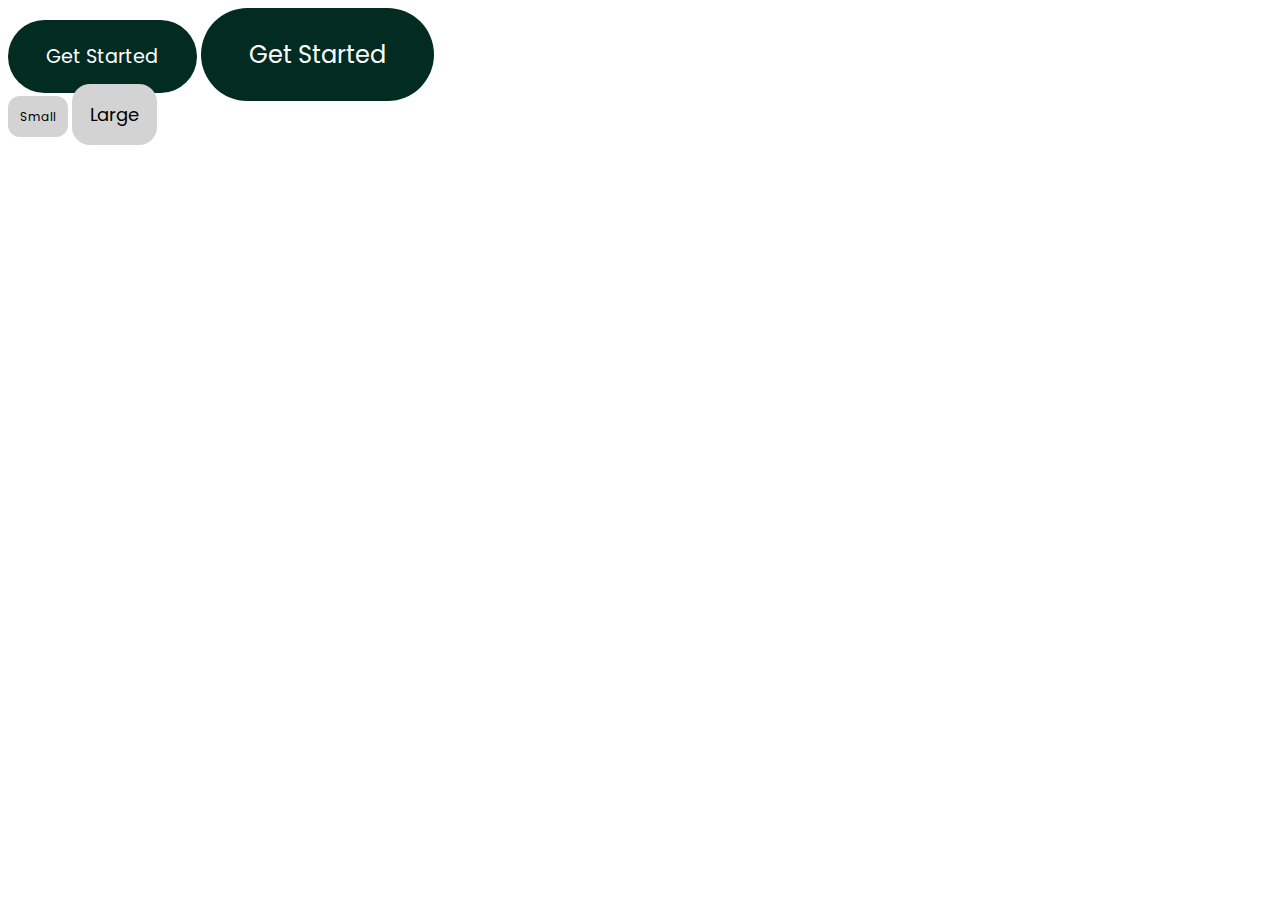
<file: relative.html>
<!DOCTYPE html>
<html lang="en">
  <head>
    <meta charset="UTF-8" />
    <meta name="viewport" content="width=device-width, initial-scale=1.0" />
    <title>Document</title>
    <style>
      @import url("https://fonts.googleapis.com/css2?family=Poppins:ital,wght@0,100;0,200;0,300;0,400;0,500;0,600;0,700;0,800;0,900;1,100;1,200;1,300;1,400;1,500;1,600;1,700;1,800;1,900&display=swap");

      html {
        font-size: 1em;
      }
      body {
        font-family: "Poppins", sans-serif;
      }
      .btn {
        font-size: 1.2em;
        color: #fff;
        padding: 1.2em 2em;
        text-decoration: none;
        border-radius: 3em;
        background-color: #022c22;
        color: #fff;
      }
      .btn-primary {
      }

      .btn-hero {
        display: inline-block;
        font-size: 1.5em;
      }

      .box {
        padding: 1em;
        border-radius: 1em;
        background-color: lightgray;
      }
      .box-small {
        font-size: 12px;
      }
      .box-large {
        font-size: 18px;
      }
    </style>
  </head>
  <body>
    <div class="btn-container">
      <a href="#" class="btn btn-primary">Get Started</a>
      <a href="#" class="btn btn-hero">Get Started</a>
    </div>

    <span class="box box-small">Small</span>
    <span class="box box-large">Large</span>
  </body>
</html>
</file>
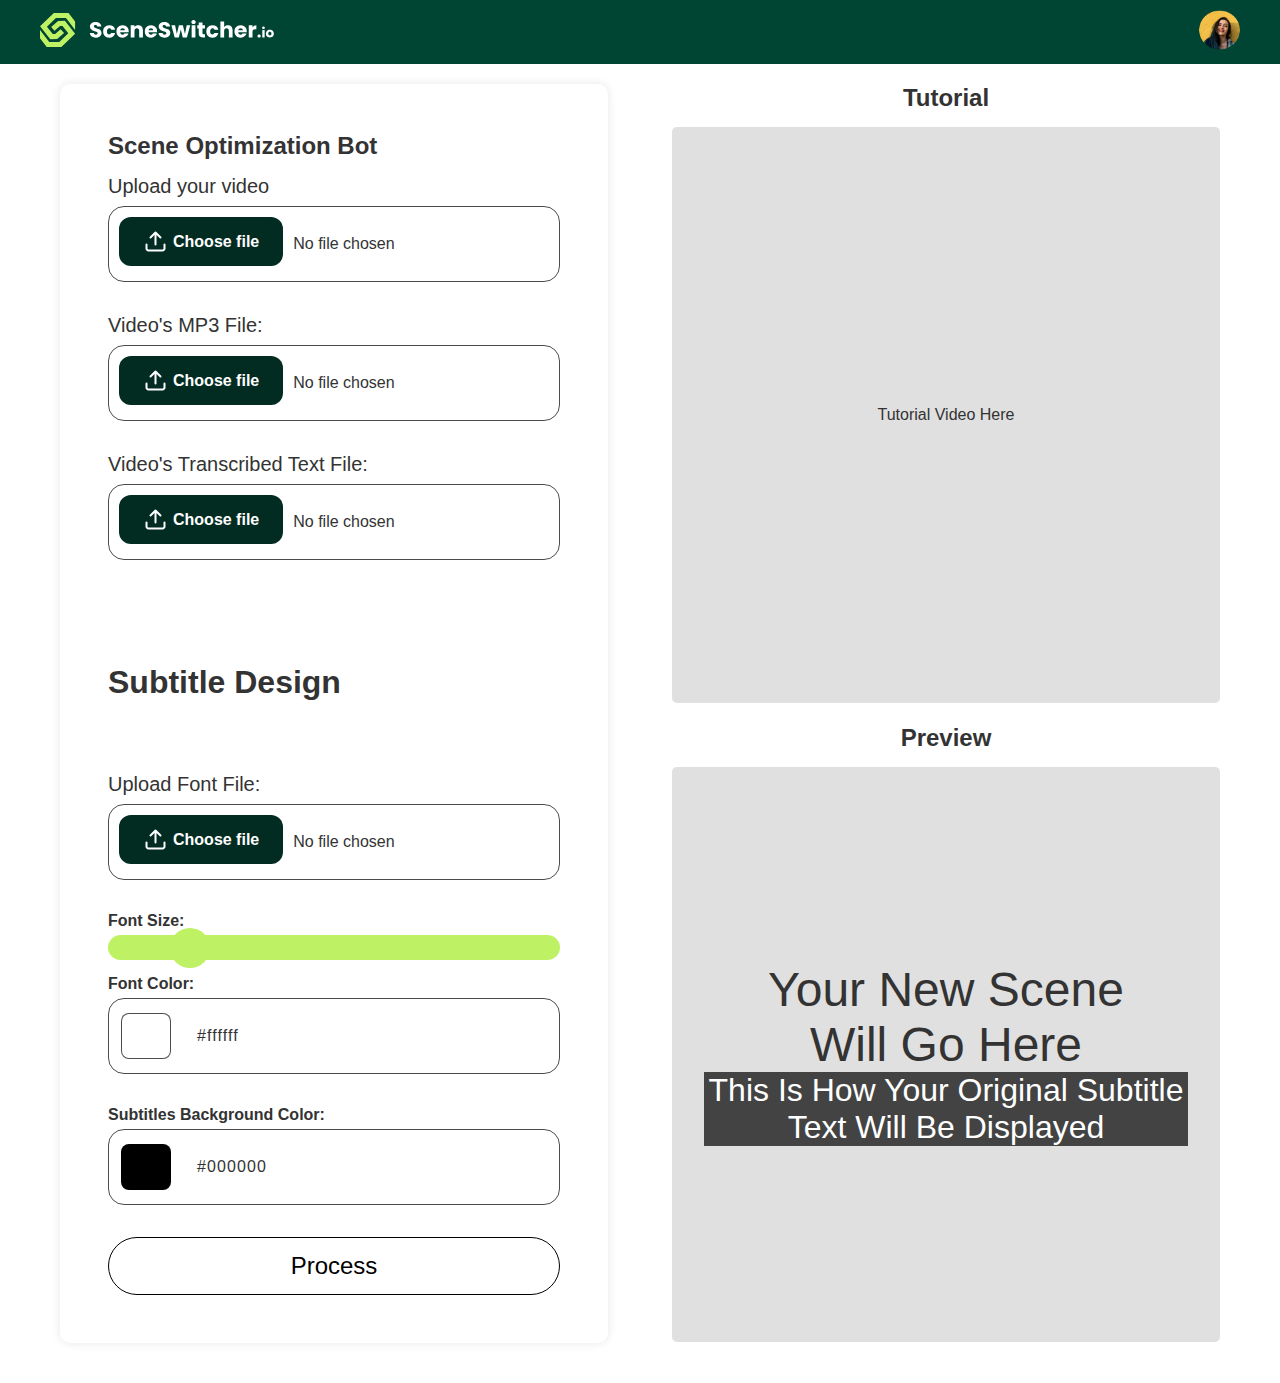
<file: upload.html>
<!DOCTYPE html>
<html lang="en">
  <head>
    <meta charset="UTF-8" />
    <meta name="viewport" content="width=device-width, initial-scale=1.0" />
    <title>Scene Optimization Bot</title>
    <link rel="stylesheet" href="./css/update.css" />
  </head>
  <body>
    <header>
      <div class="container header">
        <div class="logo">
          <img src="./assets/images/logo.svg" alt="logo" srcset="" />
        </div>
        <div class="user-icon">
          <img src="./assets/images/Avatar.png" alt="user avatar" />
        </div>
      </div>
    </header>

    <main>
      <div class="container main">
        <section class="upload-section">
          <h2>Scene Optimization Bot</h2>

          <form>
            <!-- file input container -->
            <div class="form-container">
              <span class="label">Upload your video</span>
              <div class="form-group">
                <label for="video-upload"
                  ><svg
                    width="25"
                    height="25"
                    viewBox="0 0 25 25"
                    fill="none"
                    xmlns="http://www.w3.org/2000/svg"
                  >
                    <path
                      d="M21.5 15.5V19.5C21.5 20.0304 21.2893 20.5391 20.9142 20.9142C20.5391 21.2893 20.0304 21.5 19.5 21.5H5.5C4.96957 21.5 4.46086 21.2893 4.08579 20.9142C3.71071 20.5391 3.5 20.0304 3.5 19.5V15.5M17.5 8.5L12.5 3.5M12.5 3.5L7.5 8.5M12.5 3.5V15.5"
                      stroke="white"
                      stroke-width="2"
                      stroke-linecap="round"
                      stroke-linejoin="round"
                    />
                  </svg>
                  Choose file</label
                >
                <input type="file" id="video-upload" name="video-upload" />
                <span>No file chosen</span>
              </div>
            </div>
            <!-- end of file input container -->

            <!-- file input container -->
            <div class="form-container">
              <span class="label">Video's MP3 File:</span>
              <div class="form-group">
                <label for="mp3-upload"
                  ><svg
                    width="25"
                    height="25"
                    viewBox="0 0 25 25"
                    fill="none"
                    xmlns="http://www.w3.org/2000/svg"
                  >
                    <path
                      d="M21.5 15.5V19.5C21.5 20.0304 21.2893 20.5391 20.9142 20.9142C20.5391 21.2893 20.0304 21.5 19.5 21.5H5.5C4.96957 21.5 4.46086 21.2893 4.08579 20.9142C3.71071 20.5391 3.5 20.0304 3.5 19.5V15.5M17.5 8.5L12.5 3.5M12.5 3.5L7.5 8.5M12.5 3.5V15.5"
                      stroke="white"
                      stroke-width="2"
                      stroke-linecap="round"
                      stroke-linejoin="round"
                    />
                  </svg>
                  Choose file</label
                >
                <input type="file" id="mp3-upload" name="mp3-upload" />
                <span>No file chosen</span>
              </div>
            </div>
            <!-- end of file input container -->
            <!-- 
                <label for="mp3-upload">Video's MP3 File:</label>
                <input type="file" id="mp3-upload" name="mp3-upload" /> -->

            <!-- file input container -->
            <div class="form-container">
              <span class="label">Video's Transcribed Text File:</span>
              <div class="form-group">
                <label for="text-upload"
                  ><svg
                    width="25"
                    height="25"
                    viewBox="0 0 25 25"
                    fill="none"
                    xmlns="http://www.w3.org/2000/svg"
                  >
                    <path
                      d="M21.5 15.5V19.5C21.5 20.0304 21.2893 20.5391 20.9142 20.9142C20.5391 21.2893 20.0304 21.5 19.5 21.5H5.5C4.96957 21.5 4.46086 21.2893 4.08579 20.9142C3.71071 20.5391 3.5 20.0304 3.5 19.5V15.5M17.5 8.5L12.5 3.5M12.5 3.5L7.5 8.5M12.5 3.5V15.5"
                      stroke="white"
                      stroke-width="2"
                      stroke-linecap="round"
                      stroke-linejoin="round"
                    />
                  </svg>
                  Choose file</label
                >
                <input type="file" id="text-upload" name="text-upload" />
                <span>No file chosen</span>
              </div>
            </div>
            <!-- end of file input container -->

            <!-- 
                <label for="text-upload">Video's Transcribed Text File:</label>
                <input type="file" id="text-upload" name="text-upload" /> -->

            <h3 class="separator-heading">Subtitle Design</h3>

            <!-- file input container -->
            <div class="form-container">
              <span class="label">Upload Font File:</span>
              <div class="form-group">
                <label for="font-upload"
                  ><svg
                    width="25"
                    height="25"
                    viewBox="0 0 25 25"
                    fill="none"
                    xmlns="http://www.w3.org/2000/svg"
                  >
                    <path
                      d="M21.5 15.5V19.5C21.5 20.0304 21.2893 20.5391 20.9142 20.9142C20.5391 21.2893 20.0304 21.5 19.5 21.5H5.5C4.96957 21.5 4.46086 21.2893 4.08579 20.9142C3.71071 20.5391 3.5 20.0304 3.5 19.5V15.5M17.5 8.5L12.5 3.5M12.5 3.5L7.5 8.5M12.5 3.5V15.5"
                      stroke="white"
                      stroke-width="2"
                      stroke-linecap="round"
                      stroke-linejoin="round"
                    />
                  </svg>
                  Choose file</label
                >
                <input type="file" id="font-upload" name="font-upload" />
                <span>No file chosen</span>
              </div>
            </div>
            <!-- end of file input container -->

            <label for="font-size">Font Size:</label>
            <input
              type="range"
              id="font-size"
              name="font-size"
              min="10"
              max="50"
              value="16"
            />

            <label for="font-color">Font Color:</label>
            <div class="color-container">
              <input
                type="color"
                id="font-color"
                name="font-color"
                value="#ffffff"
              />
              <span class="color-value">#ffffff</span>
            </div>

            <label for="subtitle-bg-color">Subtitles Background Color:</label>
            <div class="color-container">
              <input
                type="color"
                id="subtitle-bg-color"
                name="subtitle-bg-color"
                value="#000000"
              />
              <span class="color-value">#000000</span>
            </div>

            <button type="submit">Process</button>
          </form>
        </section>

        <section class="preview-section">
          <div class="tutorial">
            <h2>Tutorial</h2>
            <div class="tutorial-placeholder">Tutorial Video Here</div>
          </div>

          <div class="preview" style="position: relative">
            <h2>Preview</h2>
            <div class="preview-placeholder">
              <p>Your New Scene Will Go Here</p>
              <p class="bottom-text">
                This Is How Your Original Subtitle Text Will Be Displayed
              </p>
            </div>
          </div>
        </section>
      </div>
    </main>
    <script defer src="./js/script.js"></script>
  </body>
</html>
</file>
<file: css/update.css>
@import url("https://fonts.googleapis.com/css2?family=Poppins:ital,wght@0,100;0,200;0,300;0,400;0,500;0,600;0,700;0,800;0,900;1,100;1,200;1,300;1,400;1,500;1,600;1,700;1,800;1,900&display=swap");

:root {
  --clr-header: #022c22;
  --clr-inchworm: #bef264;
  --clr-beige: #fff7ed;
  font-size: 1em;
}

/* upload page styles */

/* Basic reset */
* {
  margin: 0;
  padding: 0;
  box-sizing: border-box;
}

body {
  font-family: Arial, sans-serif;
  background-color: #ffffff;
  color: #333;
}
.container {
  max-width: 1200px;
  margin: 0 auto;
}
header {
  background-color: #004433;
  padding: 10px 20px;
}
.header {
  display: flex;
  justify-content: space-between;
  align-items: center;
}

.header .logo img {
  max-height: 50px;
}

.header .user-icon img {
  border-radius: 50%;
  max-height: 40px;
}

.main {
  display: grid;
  grid-template-columns: 1fr 1fr;
  justify-content: center;
  gap: 4rem;
  padding: 20px;
}

.upload-section {
  background-color: #fff;
  padding: 3rem 3rem;
  border-radius: 10px;
  box-shadow: 0 0 10px rgba(0, 0, 0, 0.1);
  margin-bottom: 20px;
  flex: 1;
}
.form-group input {
  display: none;
  visibility: hidden;
}
.upload-section h2 {
  margin-bottom: 15px;
}
.upload-section h3 {
  margin: 4.5rem 0rem;
  font-size: 2rem;
  font-weight: 600;
}

.upload-section form {
  display: flex;
  flex-direction: column;
}
.form-container {
  margin-bottom: 2rem;
}
.form-container .label {
  display: inline-block;
  margin-bottom: 0.5rem;
  font-size: 1.25rem;
}
.form-group {
  display: flex;
  align-items: center;
  gap: 10px;
  /* min-width: 545px; */
  border: 1px solid rgba(0, 0, 0, 0.7);
  padding: 0.625rem 3rem 0.625rem 0.625rem;
  border-radius: 16px;
}
.form-group label {
  display: flex;
  align-items: center;
  justify-content: center;
  gap: 5px;
  border-radius: 12px;
  background-color: var(--clr-header);
  color: #fff;
  padding: 0.75rem 1.5rem;
}

.upload-section label {
  margin-bottom: 5px;
  font-weight: bold;
}

.upload-section input[type="file"],
.upload-section input[type="range"],
.upload-section input[type="color"] {
  margin-bottom: 15px;
  /* padding: 8px; */
  border: 1px solid #ccc;
  border-radius: 5px;
}
.upload-section input[type="range"] {
  -webkit-appearance: none;
  appearance: none;
  border: none;
  outline: none;
  background: transparent;
  cursor: pointer;
}

/***** Track Styles *****/
/***** Chrome, Safari, Opera, and Edge Chromium *****/
.upload-section input[type="range"]::-webkit-slider-runnable-track {
  background: var(--clr-inchworm);
  height: 25px;
  border-radius: 50px;
}

/******** Firefox ********/
.upload-section input[type="range"]::-moz-range-track {
  background: var(--clr-inchworm);
  height: 25px;
  border-radius: 50px;
}

/***** Thumb Styles *****/
/***** Chrome, Safari, Opera, and Edge Chromium *****/
.upload-section input[type="range"]::-webkit-slider-thumb {
  -webkit-appearance: none; /* Override default look */
  appearance: none;
  margin-top: -7.5px; /* Centers thumb on the track */
  background-color: var(--clr-inchworm);
  border-radius: 50%;
  height: 40px;
  width: 40px;
}

/***** Thumb Styles *****/
/***** Firefox *****/
.upload-section input[type="range"]::-moz-range-thumb {
  border: none; /*Removes extra border that FF applies*/
  border-radius: 50%; /*Removes default border-radius that FF applies*/
  background-color: var(--clr-inchworm);
  height: 40px;
  width: 40px;
}

.upload-section input[type="color"] {
  -webkit-appearance: none;
  -moz-appearance: none;
  appearance: none;
  background-color: transparent;
  width: 54px;
  height: 54px;
  border: none;
  outline: none;
  margin-bottom: 0;
}

.color-container {
  display: flex;
  align-items: center;
  border: 1px solid rgba(0, 0, 0, 0.7);
  gap: 1.5rem;
  border-radius: 16px;
  padding: 0.625rem 3rem 0.625rem 0.625rem;
  margin-bottom: 2rem;
}
.upload-section input[type="color"]::-webkit-color-swatch {
  border: 1px solid rgba(0, 0, 0, 0.7);
  border-radius: 8px;
}

.upload-section input[type="color"]::-moz-color-swatch {
  border: 1px solid rgba(0, 0, 0, 0.7);
  border-radius: 8px;
}
/* .upload-section input[type="file"] {
  background: var(--clr-header);
} */
.color-value {
  letter-spacing: 1.1px;
}
.upload-section button {
  font-size: 1.5rem;
  background-color: #fff;
  color: #000000;
  border: 1px solid #000000;
  padding: 0.875rem 1.5rem;
  border-radius: 50px;
  cursor: pointer;
  /* flex: 1; */
}

.preview-section {
  display: flex;
  justify-content: space-around;
  flex-direction: column;
}

.preview-section .tutorial,
.preview-section .preview {
  flex: 1;
  /* padding: 3rem 3rem; */
  background-color: #fff;
  border-radius: 10px;
  text-align: center;
}

.preview-section h2 {
  margin-bottom: 15px;
}

.preview-section .tutorial-placeholder,
.preview-section .preview-placeholder {
  background-color: #e0e0e0;
  height: 90%;
  display: flex;
  flex-direction: column;
  justify-content: center;
  align-items: center;
  text-align: center;
  border-radius: 5px;
}

.preview-section .preview-placeholder {
  padding: 2rem;
}

.preview-section .preview-placeholder p:first-child {
  width: 80%;
  font-size: 3rem;
}
.bottom-text {
  background: rgba(0, 0, 0, 0.7);
  color: #fff;
  font-size: 2rem;
}
/* Responsive Design */
@media (min-width: 768px) {
  .main {
    flex-direction: row;
    justify-content: space-between;
  }
}
</file>
